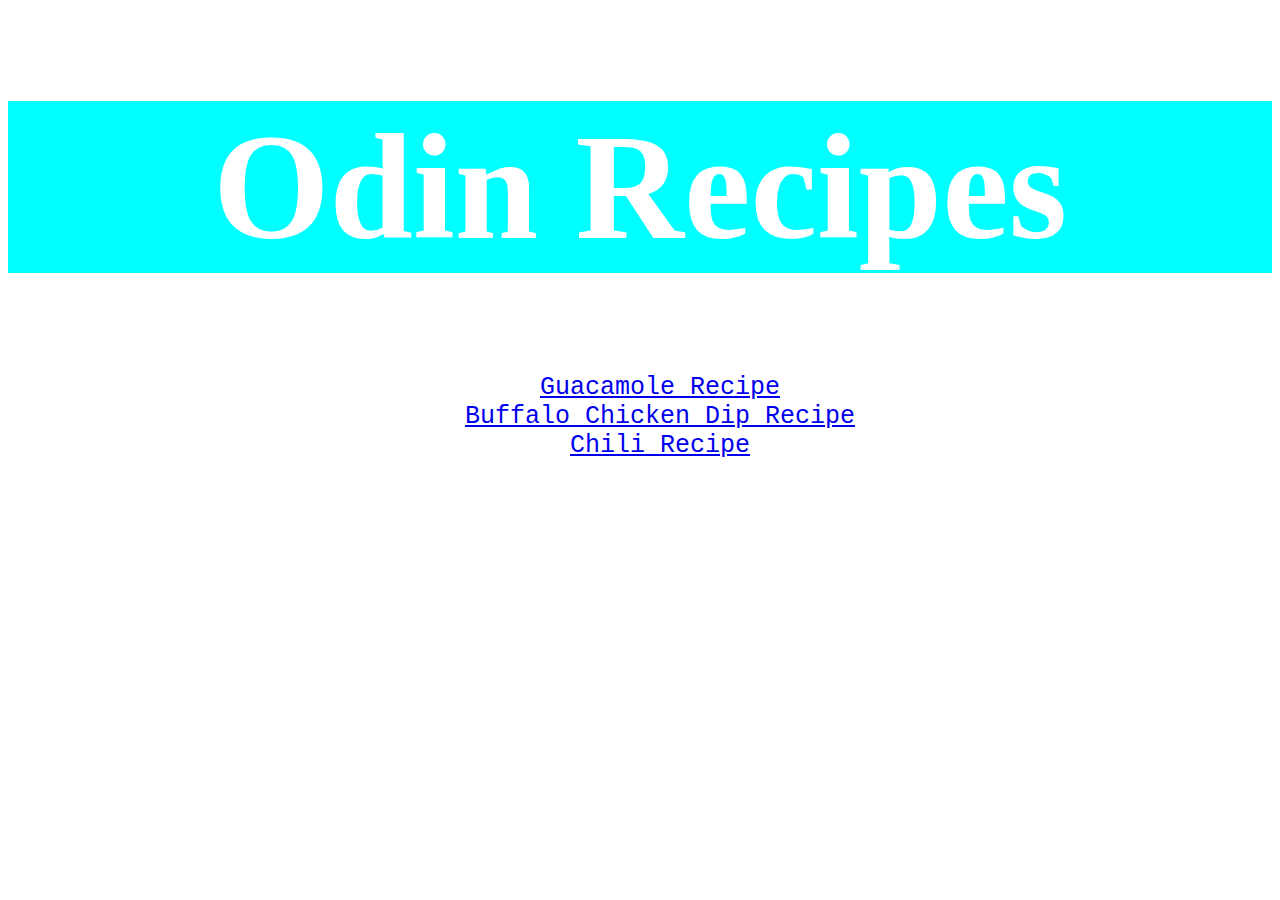
<file: index.html>
<!DOCTYPE html>
<html lang="en">
<head>
    <meta charset="UTF-8">
    <meta http-equiv="X-UA-Compatible" content="IE=edge">
    <meta name="viewport" content="width=device-width, initial-scale=1.0">
    <link rel="stylesheet" href="style/style.css">
    <title id="title">Odin Recipes</title>
</head>
<body class="body">
    <h1 id="title">Odin Recipes</h1>
    <ul class="list">
       <li id="guacamole"><a href="recipes/guacamole.html">Guacamole Recipe</a></li>
        <li id="buffalo"><a href="recipes/buffalochickendip.html">Buffalo Chicken Dip Recipe</a></li>
        <li id="chili"><a href="recipes/chili.html">Chili Recipe</a></li>
    </ul>
</body>
</html>
</file>
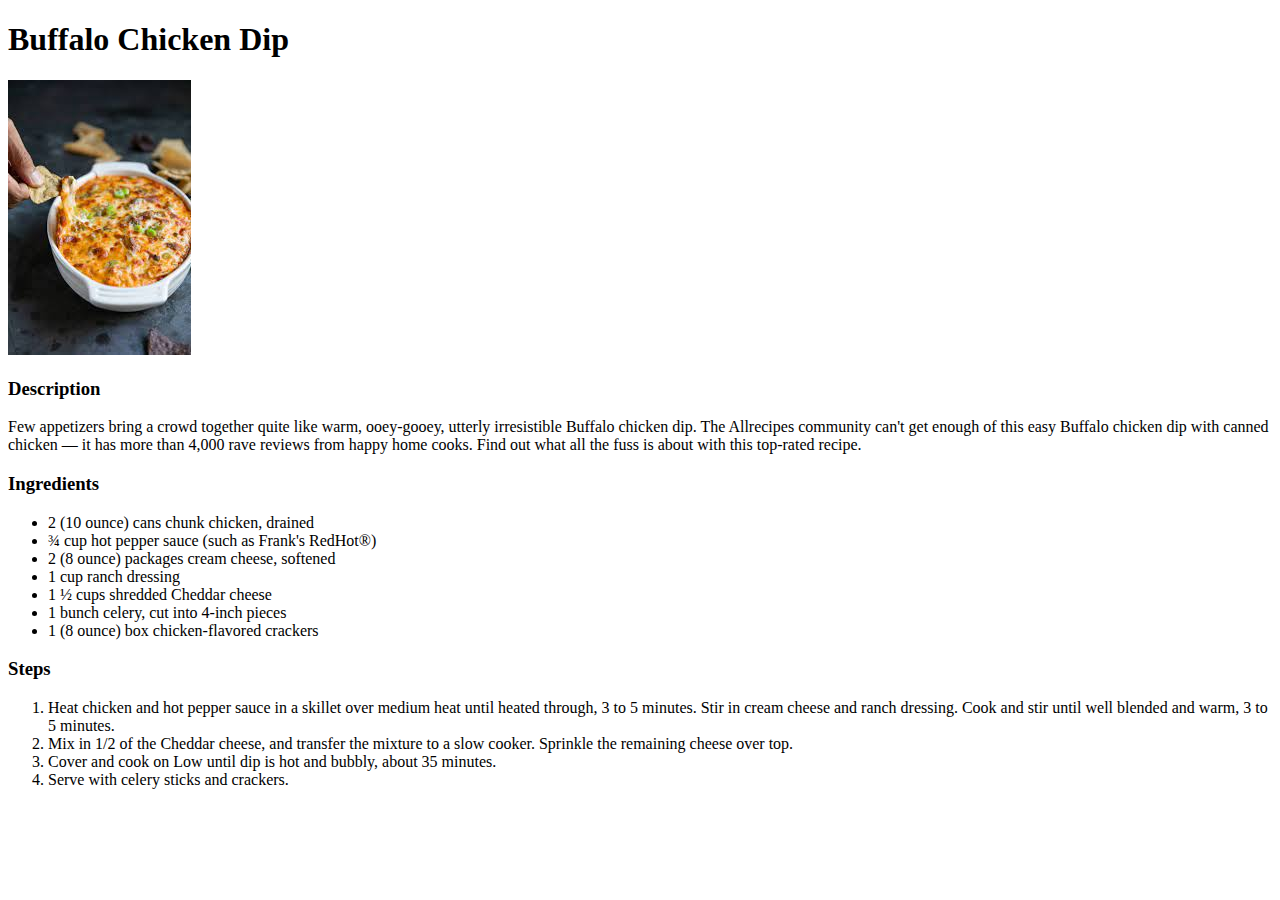
<file: buffalochickendip.html>
<!DOCTYPE html>
<html lang="en">

<head>
    <meta charset="UTF-8">
    <meta http-equiv="X-UA-Compatible" content="IE=edge">
    <meta name="viewport" content="width=device-width, initial-scale=1.0">
    <title>Buffalo Chicken Dip Recipe</title>
</head>

<body>
    <h1>Buffalo Chicken Dip</h1>
    <img src="./img/buffalochickendip.jpeg" alt="Image of buffalo chicken dip dish">
    <h3>Description</h3>
        <p>Few appetizers bring a crowd together quite like warm, ooey-gooey, utterly irresistible Buffalo chicken dip. The Allrecipes community can't get enough of this easy Buffalo chicken dip with canned chicken — it has more than 4,000 rave reviews from happy home cooks. Find out what all the fuss is about with this top-rated recipe.</p>

    <h3>Ingredients</h3>

    <ul>
        <li>2 (10 ounce) cans chunk chicken, drained</li>
        <li>¾ cup hot pepper sauce (such as Frank's RedHot®)</li>
        <li>2 (8 ounce) packages cream cheese, softened</li>
        <li>1 cup ranch dressing</li>
        <li>1 ½ cups shredded Cheddar cheese</li>
        <li>1 bunch celery, cut into 4-inch pieces</li>
        <li>1 (8 ounce) box chicken-flavored crackers</li>
    </ul>

    <h3>Steps</h3>

    <ol>
        <li>Heat chicken and hot pepper sauce in a skillet over medium heat until heated through, 3 to 5 minutes. Stir in cream cheese and ranch dressing. Cook and stir until well blended and warm, 3 to 5 minutes.</li>
        <li>Mix in 1/2 of the Cheddar cheese, and transfer the mixture to a slow cooker. Sprinkle the remaining cheese over top.</li>
        <li>Cover and cook on Low until dip is hot and bubbly, about 35 minutes.</li>
        <li>Serve with celery sticks and crackers.</li>
    </ol>

</body>

</html>
</file>
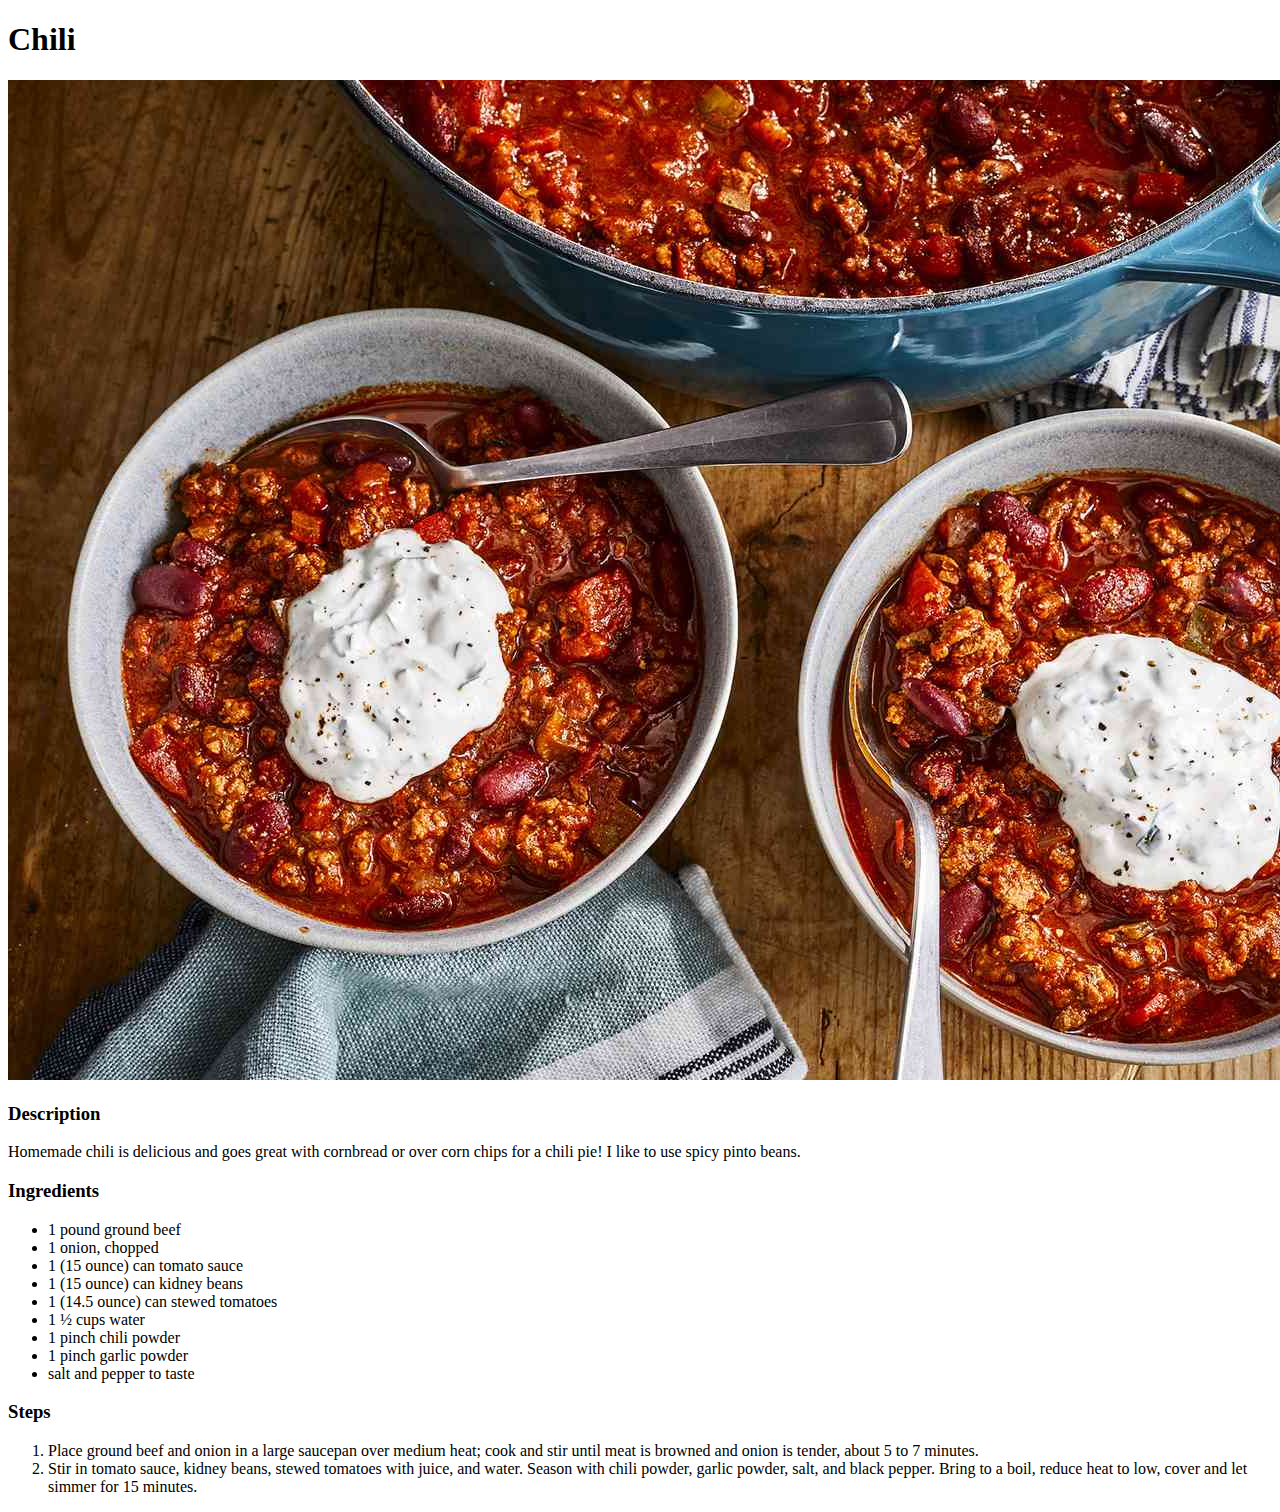
<file: chili.html>
<!DOCTYPE html>
<html lang="en">

<head>
    <meta charset="UTF-8">
    <meta http-equiv="X-UA-Compatible" content="IE=edge">
    <meta name="viewport" content="width=device-width, initial-scale=1.0">
    <title>Guacamole Recipe</title>
</head>

<body>
    <h1>Chili</h1>
    <img src="./img/chili.jpg" alt="Image of chili dish">
    <h3>Description</h3>

        <p>Homemade chili is delicious and goes great with cornbread or over corn chips for a chili pie! I like to use spicy pinto beans.</p>

    <h3>Ingredients</h3>

    <ul>
        <li>1 pound ground beef</li>
        <li>1 onion, chopped</li>
        <li>1 (15 ounce) can tomato sauce</li>
        <li>1 (15 ounce) can kidney beans</li>
        <li>1 (14.5 ounce) can stewed tomatoes</li>
        <li>1 ½ cups water</li>
        <li>1 pinch chili powder</li>
        <li>1 pinch garlic powder</li>
        <li>salt and pepper to taste</li>
    </ul>

    <h3>Steps</h3>

    <ol>
        <li>Place ground beef and onion in a large saucepan over medium heat; cook and stir until meat is browned and onion is tender, about 5 to 7 minutes.</li>
        <li>Stir in tomato sauce, kidney beans, stewed tomatoes with juice, and water. Season with chili powder, garlic powder, salt, and black pepper. Bring to a boil, reduce heat to low, cover and let simmer for 15 minutes.</li>
    </ol>

</body>

</html>
</file>
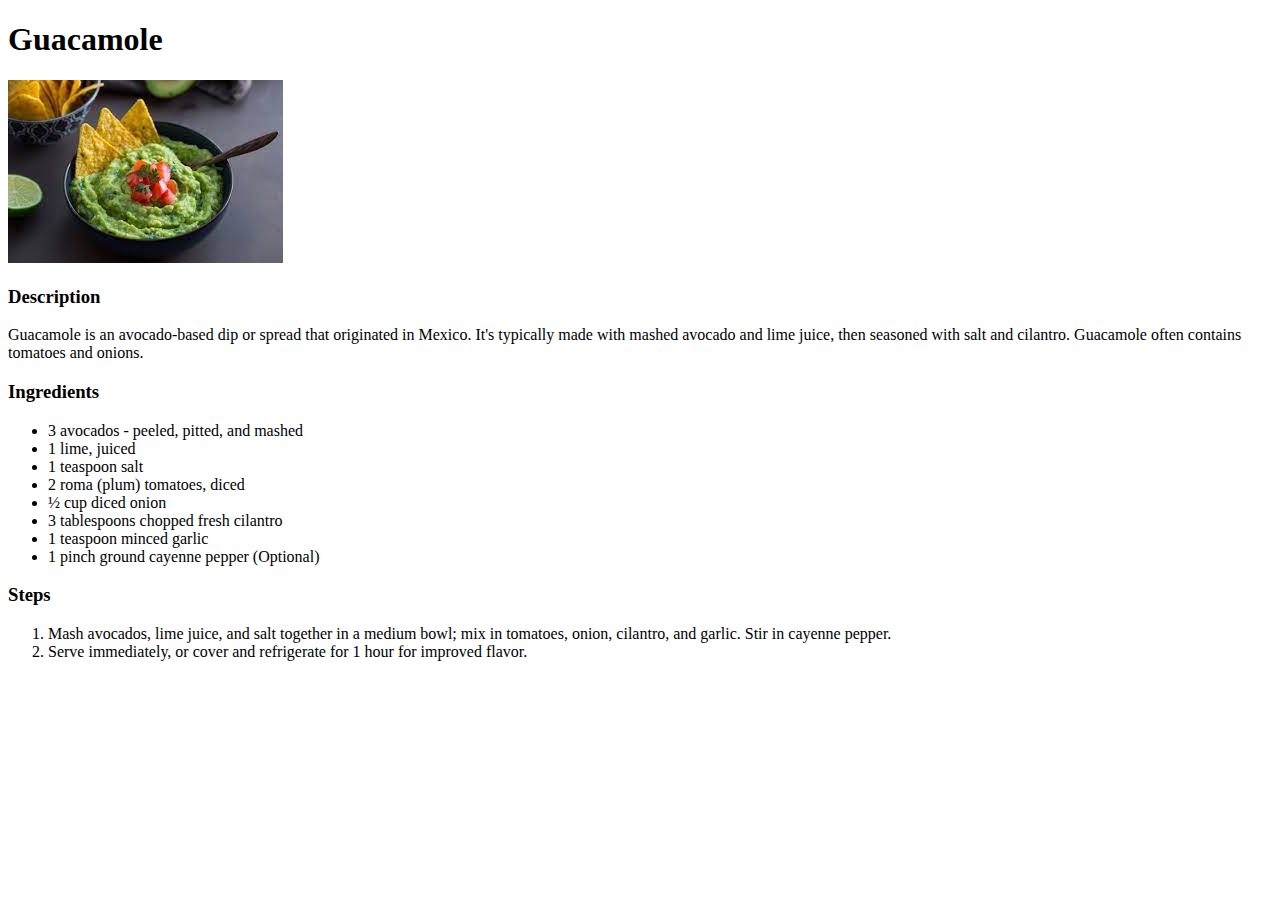
<file: guacamole.html>
<!DOCTYPE html>
<html lang="en">

<head>
    <meta charset="UTF-8">
    <meta http-equiv="X-UA-Compatible" content="IE=edge">
    <meta name="viewport" content="width=device-width, initial-scale=1.0">
    <title>Guacamole Recipe</title>
</head>

<body>
    <h1>Guacamole</h1>
    <img src="./img/guacamole.jpeg" alt="Image of guacamole dish">
    <h3>Description</h3>
        <p>Guacamole is an avocado-based dip or spread that originated in Mexico. It's typically made with mashed avocado and lime juice, then seasoned with salt and cilantro. Guacamole often contains tomatoes and onions.</p>

    <h3>Ingredients</h3>

    <ul>
        <li>3 avocados - peeled, pitted, and mashed</li>
        <li>1 lime, juiced</li>
        <li>1 teaspoon salt</li>
        <li>2 roma (plum) tomatoes, diced</li>
        <li>½ cup diced onion</li>
        <li>3 tablespoons chopped fresh cilantro</li>
        <li>1 teaspoon minced garlic</li>
        <li>1 pinch ground cayenne pepper (Optional)</li>
    </ul>

    <h3>Steps</h3>

    <ol>
        <li>Mash avocados, lime juice, and salt together in a medium bowl; mix in tomatoes, onion, cilantro, and garlic. Stir in cayenne pepper.</li>
        <li>Serve immediately, or cover and refrigerate for 1 hour for improved flavor.</li>
    </ol>

</body>

</html>
</file>
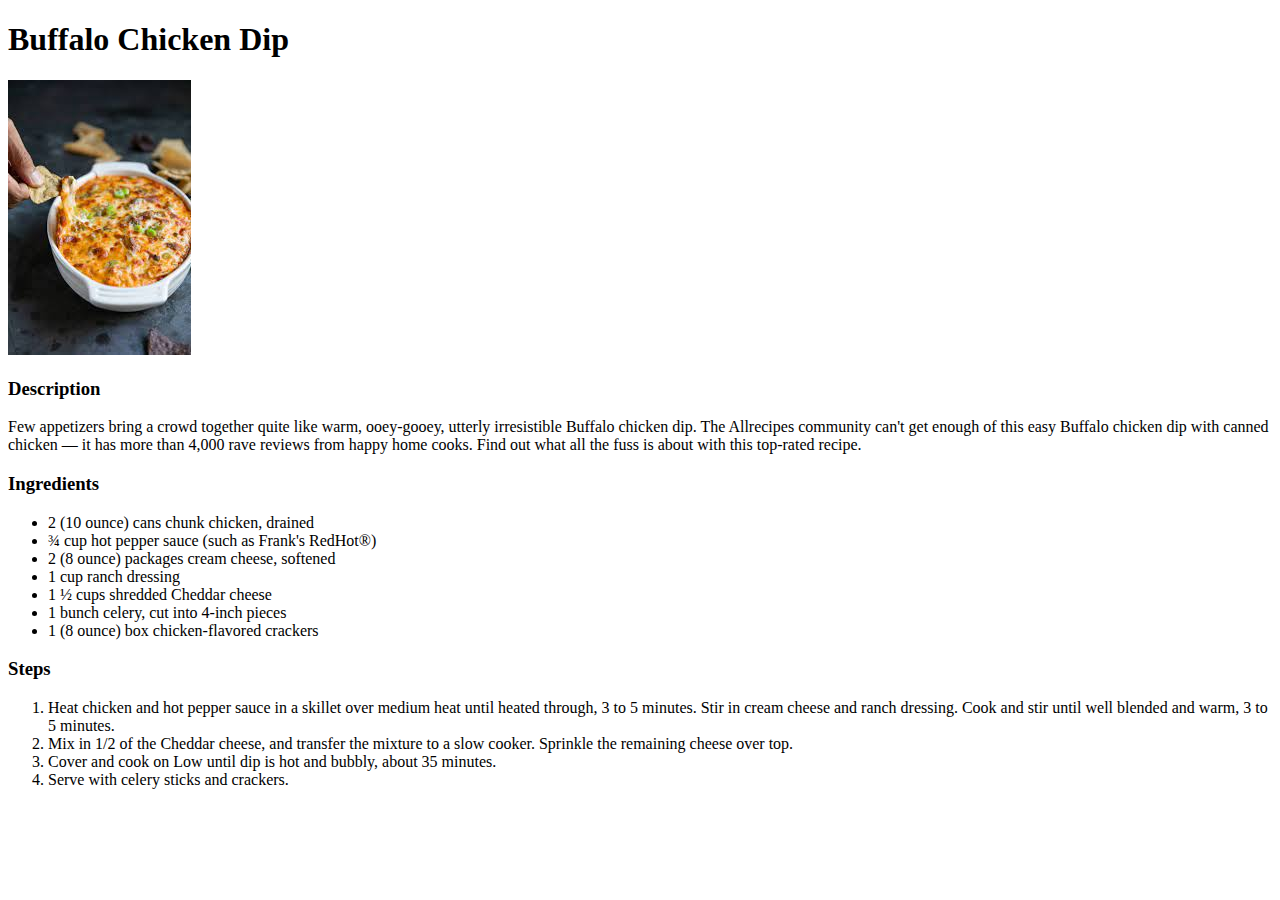
<file: recipes/buffalochickendip.html>
<!DOCTYPE html>
<html lang="en">

<head>
    <meta charset="UTF-8">
    <meta http-equiv="X-UA-Compatible" content="IE=edge">
    <meta name="viewport" content="width=device-width, initial-scale=1.0">
    <title>Buffalo Chicken Dip Recipe</title>
</head>

<body>
    <h1>Buffalo Chicken Dip</h1>
    <img src="../img/buffalochickendip.jpeg" alt="Image of buffalo chicken dip dish">
    <h3>Description</h3>
        <p>Few appetizers bring a crowd together quite like warm, ooey-gooey, utterly irresistible Buffalo chicken dip. The Allrecipes community can't get enough of this easy Buffalo chicken dip with canned chicken — it has more than 4,000 rave reviews from happy home cooks. Find out what all the fuss is about with this top-rated recipe.</p>

    <h3>Ingredients</h3>

    <ul>
        <li>2 (10 ounce) cans chunk chicken, drained</li>
        <li>¾ cup hot pepper sauce (such as Frank's RedHot®)</li>
        <li>2 (8 ounce) packages cream cheese, softened</li>
        <li>1 cup ranch dressing</li>
        <li>1 ½ cups shredded Cheddar cheese</li>
        <li>1 bunch celery, cut into 4-inch pieces</li>
        <li>1 (8 ounce) box chicken-flavored crackers</li>
    </ul>

    <h3>Steps</h3>

    <ol>
        <li>Heat chicken and hot pepper sauce in a skillet over medium heat until heated through, 3 to 5 minutes. Stir in cream cheese and ranch dressing. Cook and stir until well blended and warm, 3 to 5 minutes.</li>
        <li>Mix in 1/2 of the Cheddar cheese, and transfer the mixture to a slow cooker. Sprinkle the remaining cheese over top.</li>
        <li>Cover and cook on Low until dip is hot and bubbly, about 35 minutes.</li>
        <li>Serve with celery sticks and crackers.</li>
    </ol>

</body>

</html>
</file>
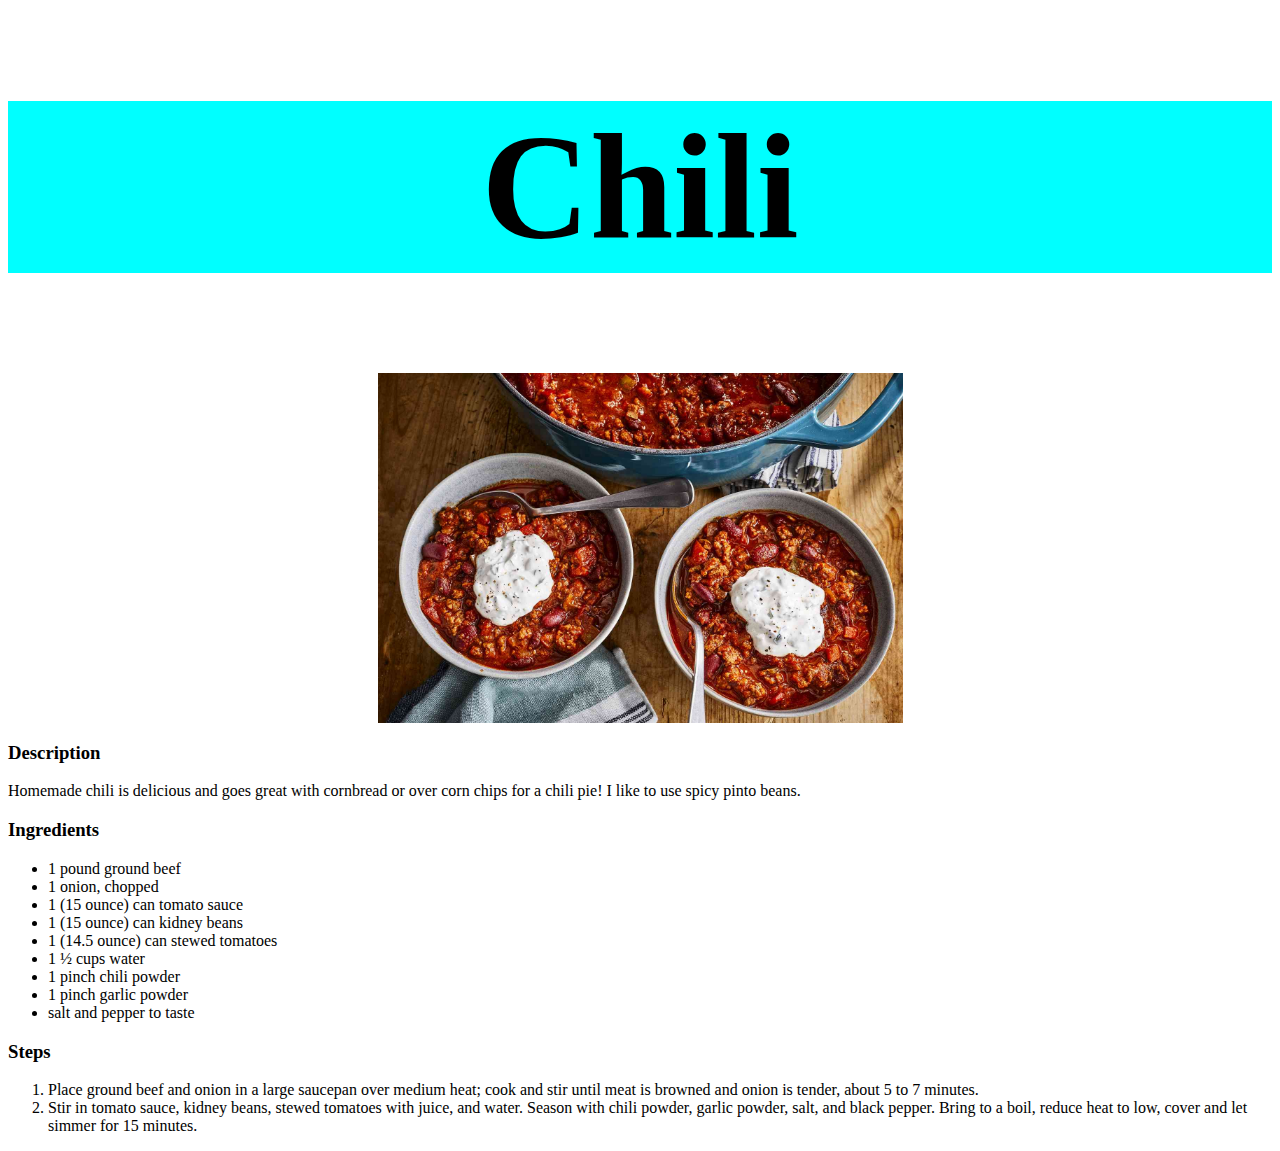
<file: recipes/chili.html>
<!DOCTYPE html>
<html lang="en">

<head>
    <meta charset="UTF-8">
    <meta http-equiv="X-UA-Compatible" content="IE=edge">
    <meta name="viewport" content="width=device-width, initial-scale=1.0">
    <link rel="stylesheet" href="../style/chilistyle.css">
    <title>Chili Recipe</title>
</head>

<body>
    <h1 id="title">Chili</h1>
    <img class="chiliimg" src="../img/chili.jpg" alt="Image of chili dish">
    <h3>Description</h3>

        <p>Homemade chili is delicious and goes great with cornbread or over corn chips for a chili pie! I like to use spicy pinto beans.</p>

    <h3>Ingredients</h3>

    <ul>
        <li>1 pound ground beef</li>
        <li>1 onion, chopped</li>
        <li>1 (15 ounce) can tomato sauce</li>
        <li>1 (15 ounce) can kidney beans</li>
        <li>1 (14.5 ounce) can stewed tomatoes</li>
        <li>1 ½ cups water</li>
        <li>1 pinch chili powder</li>
        <li>1 pinch garlic powder</li>
        <li>salt and pepper to taste</li>
    </ul>

    <h3>Steps</h3>

    <ol>
        <li>Place ground beef and onion in a large saucepan over medium heat; cook and stir until meat is browned and onion is tender, about 5 to 7 minutes.</li>
        <li>Stir in tomato sauce, kidney beans, stewed tomatoes with juice, and water. Season with chili powder, garlic powder, salt, and black pepper. Bring to a boil, reduce heat to low, cover and let simmer for 15 minutes.</li>
    </ol>

</body>

</html>
</file>
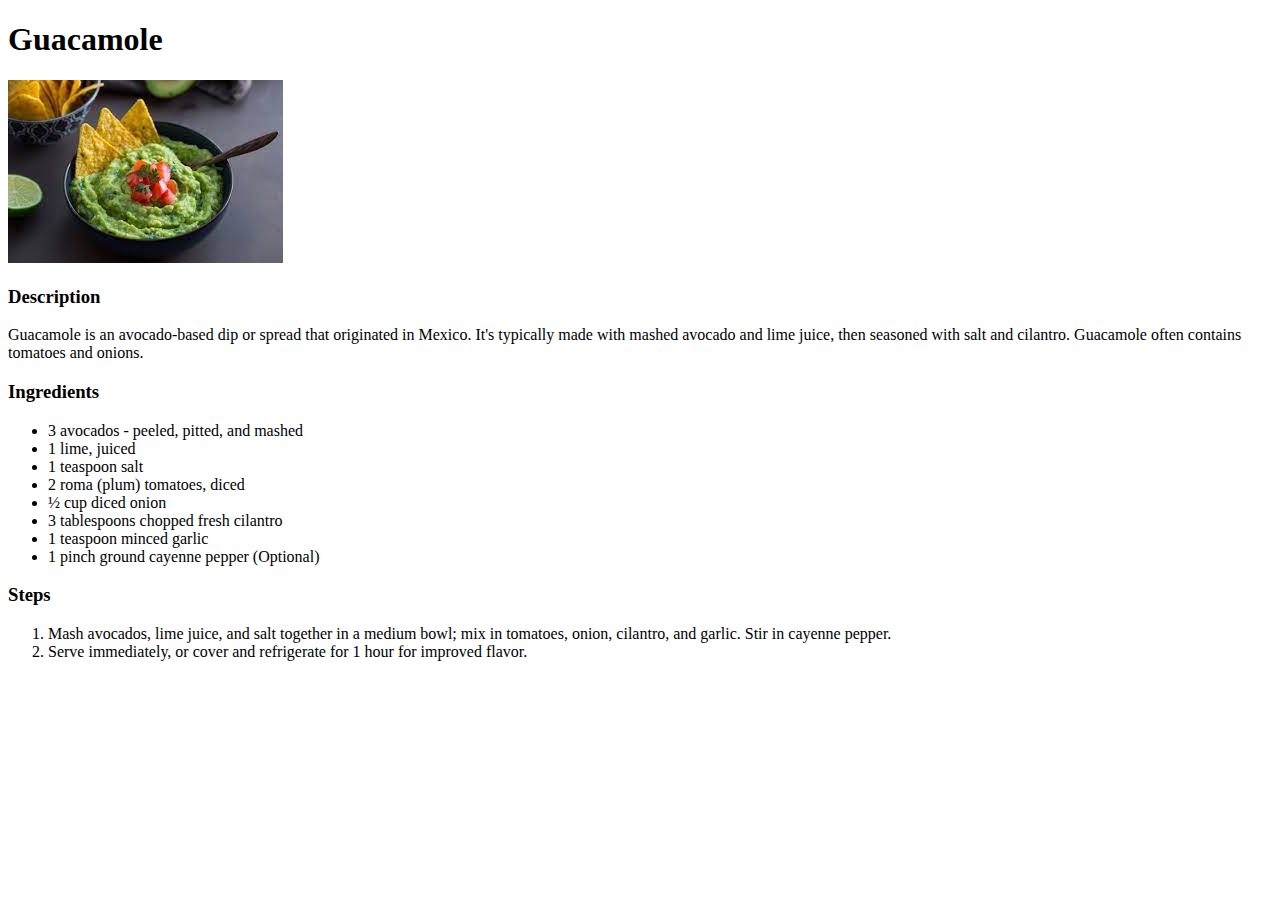
<file: recipes/guacamole.html>
<!DOCTYPE html>
<html lang="en">

<head>
    <meta charset="UTF-8">
    <meta http-equiv="X-UA-Compatible" content="IE=edge">
    <meta name="viewport" content="width=device-width, initial-scale=1.0">
    <title>Guacamole Recipe</title>
</head>

<body>
    <h1>Guacamole</h1>
    <img src="../img/guacamole.jpeg" alt="Image of guacamole dish">
    <h3>Description</h3>
        <p>Guacamole is an avocado-based dip or spread that originated in Mexico. It's typically made with mashed avocado and lime juice, then seasoned with salt and cilantro. Guacamole often contains tomatoes and onions.</p>

    <h3>Ingredients</h3>

    <ul>
        <li>3 avocados - peeled, pitted, and mashed</li>
        <li>1 lime, juiced</li>
        <li>1 teaspoon salt</li>
        <li>2 roma (plum) tomatoes, diced</li>
        <li>½ cup diced onion</li>
        <li>3 tablespoons chopped fresh cilantro</li>
        <li>1 teaspoon minced garlic</li>
        <li>1 pinch ground cayenne pepper (Optional)</li>
    </ul>

    <h3>Steps</h3>

    <ol>
        <li>Mash avocados, lime juice, and salt together in a medium bowl; mix in tomatoes, onion, cilantro, and garlic. Stir in cayenne pepper.</li>
        <li>Serve immediately, or cover and refrigerate for 1 hour for improved flavor.</li>
    </ol>

</body>

</html>
</file>
<file: style/style.css>
#title {
    text-align: center;
    font-family: Cambria, Cochin, Georgia, Times, 'Times New Roman', serif;
    background-color: aqua;
    padding-top: auto;
    font-size: 150px;
    color: white;
}

.list   {
    color: white;
}

#guacamole,
#buffalo,
#chili {
    font-family: 'Courier New', Courier, monospace;
    text-align: center;
    font-size: 25px;
}
</file>
<file: style/chilistyle.css>
#title {
    text-align: center;
    background-color: aqua;
    font-size: 150px;
}

.chiliimg {
    display: block;
    margin-left: auto;
    margin-right: auto;
    width: auto;
    height: 350px;
}
</file>
